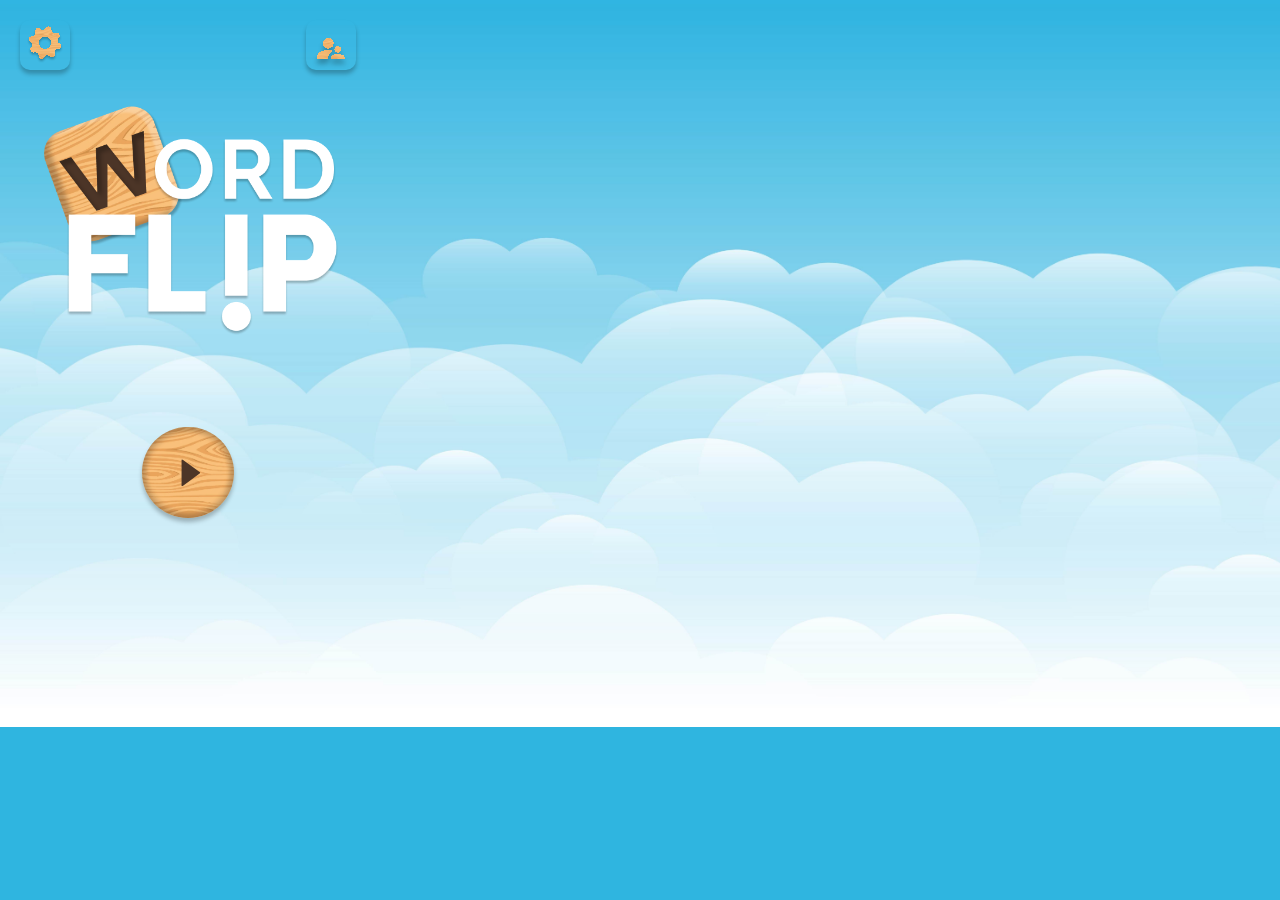
<file: index.html>
<!DOCTYPE html>
<html lang="en">
<head>
    <meta charset="UTF-8">
    <meta http-equiv="X-UA-Compatible" content="IE=edge">
    <meta name="viewport" content="width=device-width, initial-scale=1.0">
    <title>Word Flip</title>
    <link rel="stylesheet" href="CSS/home.css">
    <script src="JS/howler.core.js"></script>
    <script src="JS/home.js" defer></script>
</head>
<body>
    <div id="header">
        <button class="settings button">
            <div id="sound-container">
                <input type="range" min="0" max="1" step="0.1">
                <div class="sound-icon"></div>
            </div>
        </button>
        <div id="announcer" class="hidden">Social features are not yet implemented.</div>
        <button class="account button"></button>
    </div>
    <div id="icon-container"></div>
    <div id="menu">
        <button class="play button wood"></button>
        <div id="play-options" class="wood">
            <div class="content">
                <button class="option timed"></button>
                <button class="option daily"></button>
                <div class="timed-options">
                    <button id="thirty" data-value="30000"></button>
                    <button id="one" data-value="60000"></button>
                    <button id="two" data-value="120000"></button>
                </div>
            </div>
        </div>
    </div>
</body>
</html>
</file>
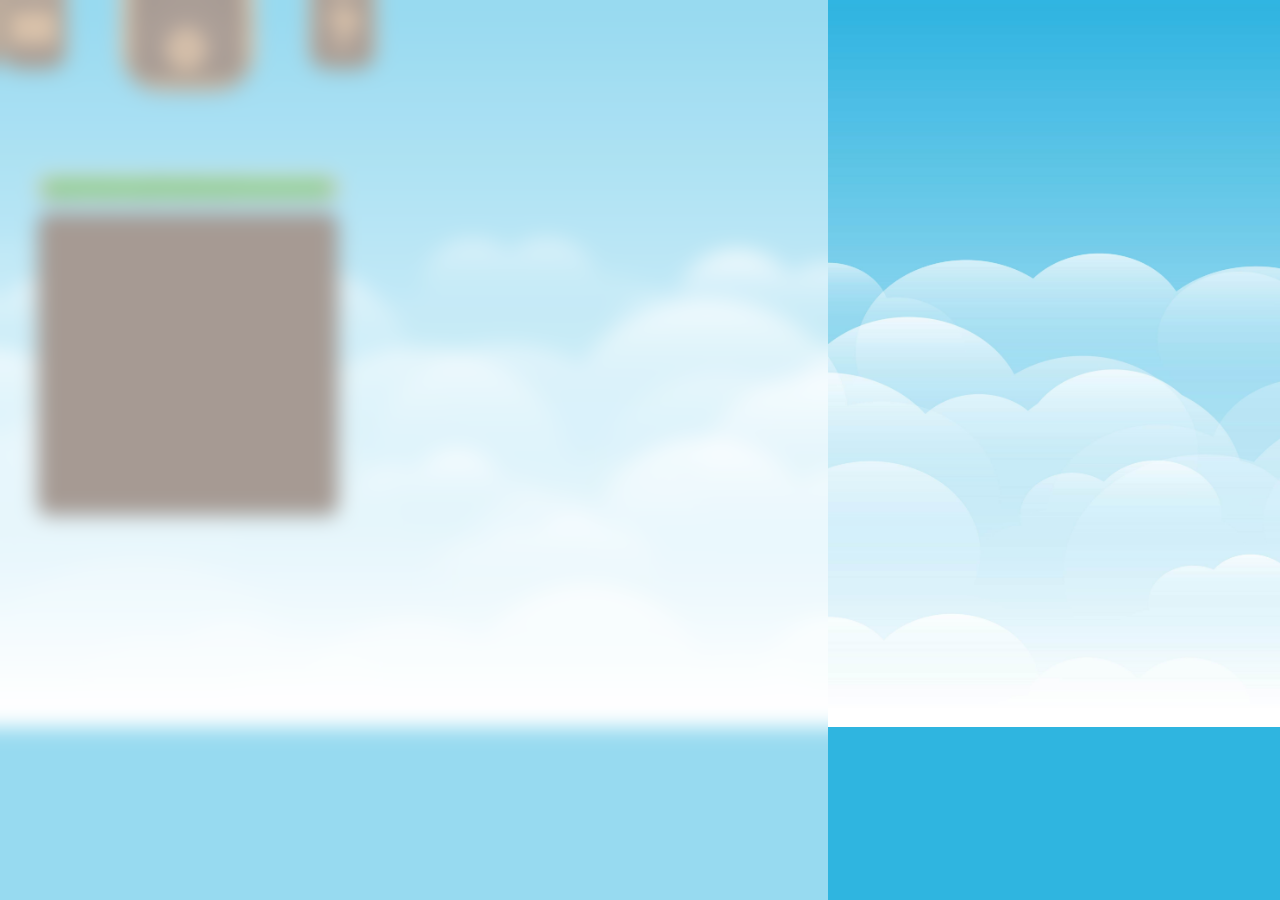
<file: game.html>
<!DOCTYPE html>
<html>
    <head>
        <meta charset="utf-8">
        <meta http-equiv="X-UA-Compatible" content="IE=edge">
        <title>Word Flip</title>
        <meta name="description" content="">
        <meta name="viewport" content="width=device-width, initial-scale=1">
        <link rel="stylesheet" href="CSS/game.css">
        <link rel="stylesheet" href="CSS/menus.css">
        <script src="JS/howler.core.js"></script>
        <script src="JS/solutions.js"></script>
        <script src="JS/seedrandom.js"></script>
        <script src="JS/animations.js" defer></script>
        <script src="JS/script.js" defer></script>
    </head>
    <body>
        <div id="tutorial" class="hidden">
            <button id="exit-tutorial">X</button>
            <div id="tutorial-pages">
                <div class="page-control left hidden"></div>
                <div id="pages" class="wood">
                    <div id="page-container">
                        <img class="page" src="ASSETS/TUTORIALS/tutorial-1.gif" alt="">
                        <img class="page" src="ASSETS/TUTORIALS/tutorial-2.png" alt="">
                        <img class="page" src="ASSETS/TUTORIALS/tutorial-3.gif" alt="">
                        <img class="page" src="ASSETS/TUTORIALS/tutorial-4.gif" alt="">
                        <img class="page" src="ASSETS/TUTORIALS/tutorial-5.png" alt="">
                    </div>
                </div>
                <div class="page-control right"></div>
            </div>
            <p id="tutorial-page-description" class="wood">Click and hold on a tile, then drag over nearby tiles to form words!</p>
            <div id="tutorial-page-select">
                <div class="tutorial-page-select-button selected"></div>
                <div class="tutorial-page-select-button"></div>
                <div class="tutorial-page-select-button"></div>
                <div class="tutorial-page-select-button"></div>
                <div class="tutorial-page-select-button"></div>
            </div>
        </div>
        <div id="start">
            <span class="start-text"></span>
        </div>
        <div id="pause-menu" class="hidden">
            <div class="menu wood">
                <div class="content">
                    <div class="menu-title"></div>
                    <div class="menu-options">
                        <div class="icon restart"></div>
                        <div class="icon resume"></div>
                        <div class="icon home"></div>
                    </div>
                </div>
            </div>
        </div>
        <div id="finish" class="hidden" data-high="0">
            <div class="menu wood">
                <div class="content">
                    <div class="menu-title"></div>
                    <div class="menu-content">
                        <div class="item-title sc"></div>
                        <div class="item-value sc"></div>
                        <div class="item-title words"></div>
                        <div class="item-value words"></div>
                    </div>
                    <div class="menu-options">
                        <div class="button restart"></div>
                        <div class="button home"></div>
                    </div>
                </div>
            </div>
        </div>
        <div id="top">
            <div class="menu-item wood left">
                <div class="content">
                    <div class="icon pause"></div>
                </div>
            </div>
            <div class="menu-item wood center">
                <div class="content">
                    <div class="score-title"></div>
                    <span class="score">0</span>
                    <div id="temp-scores">
                        <span class="base"></span>
                        <span class="bonus"></span>
                        <span id="announce">all clear!</span>
                    </div>
                </div>
            </div>
            <div class="menu-item wood right">
                <div class="content">
                    <div class="icon help"></div>
                </div>
            </div>
        </div>
        <div id="bottom">
            <div id="container">
                <div id="timer" class="wood"></div>
                <div id="game-board"></div>
            </div>
        </div>
    </body>
</html>
</file>
<file: CSS/home.css>
@import url('https://fonts.googleapis.com/css2?family=Raleway:wght@500&family=Roboto&display=swap');

*, *::before, *::after {
    -webkit-font-smoothing: antialiased;
    box-sizing: border-box;
    margin: 0;
    padding: 0;
    user-select: none;
}

body {
    background-color: var(--bg-color);
    /* height: 100vh;
    width: 100vw; */
    width: 376px;
    height: 600px;
    background-size: cover;
    overflow: hidden auto;
    background: #2FB5E0 url("../ASSETS/sky.jpg") no-repeat center;
    background-size: cover;
    display: flex;
    flex-direction: column;
    position: relative;
}

::-webkit-scrollbar {
    display: none;
}   

button {
    appearance: none;
    cursor: pointer;
    border: unset;
    background: unset;
}

.wood {
    background-image: url("../ASSETS/wood.jpg");
    background-position: center;
    background-size: cover;
    background-repeat: no-repeat;
}

#icon-container, #menu {
    width: 100%;
    height: 42.5%;
    display: flex;
    align-items: center;
    justify-content: center;
    flex-direction: column;
    gap: 4vh;
}

#icon-container {
    background: url("../ASSETS/logo.png") no-repeat center;
    background-size: 60%;
}

#header {
    width: 100%;
    height: 15%;
    padding: 20px;
    position: relative;
}

#announcer {
    position: absolute;
    width: 50%;
    height: 60%;
    left: 50%;
    transform: translate(-50%, 40%);
    display: flex;
    align-items: center;
    justify-content: center;
    text-align: center;
    font-family: Raleway, monospace;
    color: white;
    background-color: rgba(0, 0, 0, .5);
    padding: 0px 5px;
    border-radius: 10px;
    font-size: 3vw;
    top: -100%;
    opacity: 0;
    transition: all 200ms ease-out;
}

#announcer:not(.hidden) {
    top: 0;
    opacity: 1;
}

#header > .button {
    height: 100%;
    aspect-ratio: 1;
    box-shadow: 0px 4px 4px rgba(0, 0, 0, .25);
    border-radius: 10px;
    transition: box-shadow 100ms ease-out, transform 100ms ease-out;
    background-size: 75%;
    position: relative;
}

.button.settings {
    background: url("../ASSETS/gear.svg") no-repeat center;
}

.button.account {
    float: right;
    background: url("../ASSETS/user.svg") no-repeat center bottom;
}

.button.settings:not(.open) > #sound-container {
    display: none;
}

.button.settings.open {
    aspect-ratio: 5 / 1 !important;
    background-position: 3%;
    background-size: 15% !important;
}

#sound-container {
    position: absolute;
    top: 0;
    left: 25%;
    height: 100%;
    width: 100%;
    display: flex;
    align-items: center;
}

.sound-icon {
    height: 100%;
    aspect-ratio: 1;
    background: url("../ASSETS/sound.svg") no-repeat center;
    background-size: 50%;
    transform: rotateY(180deg);
}

.button.play {
    position: relative;
    width: 30%;
    aspect-ratio: 1;
    max-width: 10rem;
    border-radius: 50%;
    transition: all 100ms ease-out;
    font-family: Raleway, monospace;
    text-transform: uppercase;
    font-weight: bold;
    box-shadow:     
        4px -4px 4px inset rgba(0, 0, 0, .12),
        -4px -4px 4px inset rgba(0, 0, 0, .12),
        -4px 4px 4px inset rgba(0, 0, 0, .12),
        4px 4px 4px inset rgba(0, 0, 0, .12),
        0px 4px 4px rgba(0, 0, 0, .25);
    animation: bob 2s ease-in-out infinite;
    transition: transform 500ms ease-out;
    z-index: 2;
}

@keyframes bob {
    0% { top: -5% }
    50% { top: 5% }
    100% { top: -5% }
}

#menu > .button::after {
    content: '';
    position: absolute;
    left: 53%;
    top: 50%;
    transform: translate(-50%, -50%);
    width: 30%;
    height: 30%;
    background: url("../ASSETS/play.svg") no-repeat center;
    background-size: contain;
}

.button.play.open {
    animation: unset !important;
    transform: translateX(-100%);
}

.button.play.open + #play-options {
    opacity: 1;
    width: 75%;
    max-width: 25rem;
    aspect-ratio: 3 / 1;
}

#play-options {
    position: absolute;
    width: 30%;
    max-width: 10rem;
    aspect-ratio: 1;
    z-index: 1;
    border-radius: 50vh;
    opacity: 0;
    transition: all 500ms ease-out;
    display: flex;
    align-items: center;
    box-shadow:
        -4px 4px 4px inset rgba(0, 0, 0, .25),
        -4px -4px 4px inset rgba(0, 0, 0, .25),
}

.content {
    width: 95%;
    height: 75%;
    background-color: #4C3527;
    border-radius: 50vh;
    box-shadow:
        -4px 4px 4px rgba(0, 0, 0, .25),
        -4px -4px 4px rgba(0, 0, 0, .25);
    display: flex;
    align-items: center;
    gap: 5%;
    overflow: hidden;
    position: relative;
}

.content > .option {
    position: relative;
    left: 40%;
    height: 75%;
    aspect-ratio: 1;
    background-size: contain;
    transform: translateY(-150%);
    transition: all 500ms ease-out;
}

.button.play.open + #play-options > .content > .option {
    transform: translateY(0);
}

.option.timed {
    background: url("../ASSETS/timed-t.svg") no-repeat center;
}

.option.daily {
    background: url("../ASSETS/daily-t.svg") no-repeat center;
    background-size: 90%;
}

.timed-options {
    position: absolute;
    width: 100%;
    height: 100%;
    left: 100%;
    background-color: #6b4b37;
    box-shadow: 
        -4px 4px 4px inset rgba(0, 0, 0, .05),
        -4px -4px 4px inset rgba(0, 0, 0, .05);
    transition: all 250ms ease-out;
    border-radius: 50vh;
    display: flex;
    align-items: center;
    gap: 5%;
}

.option.timed.open ~ .timed-options {
    left: 0%;
}

.timed-options > * {
    position: relative;
    left: 37%;
    height: 60%;
    aspect-ratio: 8 / 9;
    background-size: contain;
    transition: all 100ms ease-out;
}

#thirty {
    background: url("../ASSETS/30.svg") no-repeat center;
}

#one {
    background: url("../ASSETS/1.svg") no-repeat center;
}

#two {
    background: url("../ASSETS/2.svg") no-repeat center;
}

@media (hover: hover) {
    #header > .button:hover {
        box-shadow: unset;
        transform: translateY(4px);
    }

    .timed-options > *:hover {
        transform: scale(1.05);
    }
}

@media screen and (orientation: landscape) {
    #menu {
        padding: 4vh;
    }

    #announcer {
        font-size: 3vh;
    }

    #icon-container {
        position: relative;
        left: 50%;
        transform: translateX(-50%);
        width: 80%;
        background-size: contain;
    }
}
</file>
<file: CSS/game.css>
@import url('https://fonts.googleapis.com/css2?family=Raleway:wght@500&family=Roboto&display=swap');

:root {
    --border-rad: 10px;
    --bg-color: rgb(45, 45, 45);
    --container-color: #4C3527;
    --text-color: black;
    --tile-color: #FDBF78;
    --gap: 2.5vw;
    --shadow: 0px .5vh .5vh rgba(0, 0, 0, .25);
}


*, *::before, *::after {
    -webkit-font-smoothing: antialiased;
    box-sizing: border-box;
    margin: 0;
    padding: 0;
    user-select: none;
}

body {
    background-color: var(--bg-color);
    /* height: 100vh;
    width: 100vw; */
    width: 376px;
    height: 600px;
    display: flex;
    align-items: center;
    overflow: hidden;
    background: #2FB5E0 url("../ASSETS/sky.jpg") no-repeat center;
    background-size: cover;
    flex-direction: column;
}

.wood {
    background-image: url("../ASSETS/wood.jpg");
    background-position: center;
    background-size: cover;
    background-repeat: no-repeat;
}

#start {
    position: absolute;
    width: 100vw;
    height: 100vh;
    z-index: 999;
    background-color: rgba(255, 255, 255, .5);
    backdrop-filter: blur(10px);
    display: flex;
    align-items: center;
    justify-content: center;
}

@keyframes hd {
    0% { opacity: 1 }
    99% { opacity: 0 }
    100% { display: none; }
}

#start.hidden {
    /* animation: hd 500ms ease-out;  */
    display: none;
}

.start-text {
    font-size: 15vh;
    color: rgba(0, 0, 0, .5);
    font-family: Raleway, monospace;
}

@keyframes text-fade {
    from { transform: scale(1); opacity: 1; }
    to { transform: scale(.25); opacity: 0 }
}

#top {
    position: relative;
    width: 100%;
    max-width: 60rem;
    height: 15%;
    display: flex;
    gap: calc(var(--gap) * 3);
}

.menu-item {
    position: relative;
    --rad: calc(var(--border-rad) * 2);
    background-size: 100% 100%;
    box-shadow:
        -4px -4px 4px inset rgba(0, 0, 0, .25),
        4px -4px 4px inset rgba(0, 0, 0, .25),
        var(--shadow);
    display: flex;
    justify-content: center;
}

.content {
    background-color: var(--container-color);
    border-radius: 0 0 var(--border-rad) var(--border-rad);
    box-shadow:
        -4px 4px 4px rgba(0, 0, 0, .25),
        4px 4px 4px rgba(0, 0, 0, .25),
        4px -4px 4px inset rgba(0, 0, 0, .1),
        -4px -4px 4px inset rgba(0, 0, 0, .1);
    background-image: radial-gradient(62.89% 62.89% at 50% 50%, #644837 0%, #4C3527 100%);
    width: 85%;
    display: flex;
    align-items: center;
    justify-content: center;
    flex-direction: column;
    font-family: Raleway, monospace;
}

.menu-item:not(.center) {
    border-radius: 0 0 var(--rad) var(--rad);
    height: 75%;
    width: 25%;
    padding-bottom: 1.5%;
}

.menu-item:not(.center) > .content {
    transition: all 100ms ease-out;
}

.menu-item.center {
    --rad: calc(var(--border-rad) * 4);
    border-radius: 0 0 var(--rad) var(--rad);
    width: 50%;
    padding-bottom: 3%;
}

.menu-item.center > .content {
    --rad: calc(var(--border-rad) * 2);
    border-radius: 0 0 var(--rad) var(--rad);
    font-size: 7vw;
    padding: var(--gap);
    line-height: 1;
}

.score-title {
    width: 60%;
    height: calc(100% / 3);
    background: url("../ASSETS/score-text.svg") no-repeat center;
}

.score {
    width: 100%;
    height: calc(100% * (2 / 3));
    color: var(--tile-color);
    font-weight: bold;
    letter-spacing: 2px;
    display: flex;
    align-items: center;
    justify-content: center;
    text-shadow: 0px 4px 4px rgba(0, 0, 0, .25);
}

#temp-scores {
    position: absolute;
    top: 100%;
    width: 100%;
    display: flex;
    flex-direction: column;
    flex-direction: row;
    justify-content: center;
    gap: var(--gap);
    text-align: center;
}

#announce {
    opacity: 0;
    transform: translateY(-20%);
    position: absolute;
    /* top: 3.5vw; */
    text-transform: uppercase;
    font-size: 80%;
    font-weight: bold;
    color: rgba(0, 0, 0, .25);
    transition: all 200ms ease-in;
}

#announce.visible {
    opacity: 1;
    transform: translateY(0px);
}

.base, .bonus {
    color: rgba(0, 0, 0, .25);
    font-size: 75%;
    text-align: center;
    animation: flash 1.5s infinite ease-in-out;
}

.icon {
    width: 75%;
    height: 75%;
    background-repeat: no-repeat;
    background-size: fill;
    background-position: center;
    cursor: pointer;
    transition: transform 100ms ease-out;
    transform-origin: center center;
}

.icon.pause {
    background-image: url("../ASSETS/pause.svg");
}

.icon.help {
    background-image: url("../ASSETS/question-mark.svg");
}

.icon.pause.pressed {
    transform: scale(1.1);
}

.icon.settings.pressed {
    transform: rotate(45deg);
}

#bottom {
    width: 100%;
    height: 85%;
    display: flex;
    align-items: center;
    justify-content: center;
}

#container {
    width: min(40rem, 80%);
    display: flex;
    flex-direction: column;
    gap: calc(var(--gap) * .75);
}

#game-board {
    width: 100%;
    background-color: var(--container-color);
    border-radius: var(--border-rad);
    padding: var(--gap);
    aspect-ratio: 1;
    position: relative;
    font-family: Roboto, monospace;
    display: grid;
    grid-template: repeat(var(--board-size), 2fr) / repeat(var(--board-size), 1fr);
    gap: var(--gap);
    box-shadow: var(--shadow);
}

#timer {
    position: relative;
    width: 100%;
    aspect-ratio: 13 / 1;
    background-color: var(--container-color);
    border-radius: 50vw;
    display: flex;
    justify-content: left;
    align-items: center;
    --progress: 1;
    transform-origin: bottom;
    box-shadow: var(--shadow);
}

#timer::after {
    content: '';
    position: absolute;
    height: 70%;
    min-width: 5.5%;
    max-width: 97%;
    width: calc(99% * var(--progress));
    background-color: #00c921;
    border-radius: 50vw;
    left: 1.5%;
    background-blend-mode: darken;
    background: linear-gradient(rgba(0, 0, 0, .3), rgba(255, 255, 255, .3), rgba(0, 0, 0, .3)), #00c921;
    box-shadow:
        0px 4px 4px inset rgba(0, 0, 0, .25),
        0px -4px 4px inset rgba(0, 0, 0, .25),
        4px 0px 4px inset rgba(0, 0, 0, .25),
        -4px 0px 4px inset rgba(0, 0, 0, .25);
}

#timer::before {
    content: '';
    position: absolute;
    left: 50%;
    transform: translate(-50%);
    width: 97%;
    height: 70%;
    background-blend-mode: darken;
    background: url("../ASSETS/wood-dark.jpg"),rgba(76, 53, 39, .8);
    border-radius: 50vw;
    box-shadow:
        0px 4px 4px rgba(0, 0, 0, .25) inset,
        0px -4px 4px rgba(0, 0, 0, .25) inset;
}

#timer.flashing::after {
    animation: flash 500ms infinite;
}

.tile {
    position: relative;
    font-weight: bold;
    display: flex;
    align-items: center;
    justify-content: center;
    font-size: clamp(1em, 10vw , 5em);
    color: rgba(0, 0, 0, .75); 
    border-radius: calc(var(--border-rad) / 2);
    box-shadow: 
        0px 10px 10px rgba(0, 0, 0, .5),
        10px -10px 4px inset rgba(0, 0, 0, .075),
        -10px 10px 4px inset rgba(255, 255, 255, .15);
    color: var(--text-color);
    transition: transform 150ms ease-out; 
}

.tile::before {
    content: attr(data-lives);
    position: absolute;
    font-size: 25%;
    left: 10%;
    top: 10%;
    transition: transform 200ms ease-out;
}

.tile.changed::before {
    transform: scale(1.5);
}

.tile.switched {
    transform: rotateY(90deg);
}

.hc, .hovered, .includes, .valid {
    background-image: unset;
}

.tile.hovered, .tile.hc {
    background-color: #e7e5e8;
}

.tile.includes {
    background-color: #ffff7d;
}

.tile.valid {
    background-color: #9cf297;
}

.tile.hovered::after {
    content: '';
    position: absolute;
    background-color: rgba(255, 0, 0, .5);
    width: 15%;
    height: calc(100% + var(--gap) * 2);
    border-radius: 50vw;
    transform-origin: bottom;
    bottom: 50%;
    transform: rotate(var(--rotation));
    z-index: 999;
}

.tile.valid::after, .tile.includes::after {
    background-color: rgba(255, 255, 255, .75);
}

.tile.hovered.diag::after {
    height: calc(var(--diaglength) + var(--gap) * 2);
}

.hb {
    position: absolute;
    left: 0;
    top: 0;
    width: 100%;
    height: 100%; 
    /* background-color: rgba(255, 0, 0, .5); */
    border-radius: 40%;
}

@keyframes flash {
    0% {opacity: 1}
    50% {opacity: .5}
    100% {opacity: 1}
}

@media screen and (orientation: landscape) {
    :root {
        --gap: 2vh;
    }

    .menu-item.center > .content {
        font-size: 7vh;
    }

    #announce {
        top: 2vh;
        font-size: 50%;
    }
}

@media (max-width: 500px) {
    #top {
        top: 10%;
    }

    .menu-item.center {
        box-shadow:
            -4px -4px 4px inset rgba(0, 0, 0, .25),
            4px -4px 4px inset rgba(0, 0, 0, .25),
            0px 4px 4px inset rgba(0, 0, 0, .25),
            var(--shadow);
    }

    .menu-item.center > .content {
        height: 75%;
        width: 80%;
        position: absolute;
        left: 50%;
        top: 50%;
        transform: translate(-50%, -50%);
        box-shadow:
            -4px 4px 4px rgba(0, 0, 0, .25),
            4px 4px 4px rgba(0, 0, 0, .25),
            0px -4px 4px rgba(0, 0, 0, .25),
            4px -4px 4px inset rgba(0, 0, 0, .1),
            -4px -4px 4px inset rgba(0, 0, 0, .1);
    }

    .menu-item.center {
        border-radius: calc(var(--border-rad) * 2);
        height: 110%;
        transform: translateY(-15%);
    }

    .menu-item:not(.center), .menu-item:not(.center) > .content {
        background: unset;
        box-shadow: unset;
    }

    .menu-item:not(.center) > .content {
        width: 50%;
        height: 50%;
        box-shadow: 0px 4px 4px rgba(0, 0, 0, .25);
        border-radius: var(--border-rad);
    }

    .menu-item.center > .content {
        border-radius: var(--border-rad);
    }

    #temp-scores {
        top: 120%;
    }
}

@media (max-width: 500px) and (hover: hover) {
    .menu-item:not(.center) > .content:hover {
        box-shadow: unset;
        transform: translateY(4px);
    }
}

@media (min-width: 620px) {
    .menu-item.center > .content {
        gap: 10px;
    }
    
    .score-title {
        width: 40%;
    }

    .score {
        width: 60%;
    }
}
</file>
<file: CSS/menus.css>
#pause-menu.hidden, #settings-menu.hidden, #finish.hidden, #tutorial.hidden {
    display: none;
}

#pause-menu, #finish {
    position: absolute;
    z-index: 999;
    width: 100vw;
    height: 100vh;
    background-color: rgba(255, 255, 255, 0.3);
    backdrop-filter: blur(7px);
    display: flex;
    align-items: center;
    justify-content: center;
}

#finish > .menu {
    aspect-ratio: 4 / 5;
    max-width: 40rem;
}

#finish > .menu > .content {
    height: 80%;
    width: 75%;
}

@keyframes slide-in {
    0% { transform: translateY(-100vh) }
    100% { transform: translateY(0) }
}

@keyframes blur-in {
    0% { backdrop-filter: blur(0px); background-color: rgba(255, 255, 255, 0) }
    100% { backdrop-filter: blur(7px); background-color: rgba(255, 255, 255, .3) }
}

#pause-menu:not(.hidden) > .menu, #settings-menu:not(.hidden) > .menu, #finish:not(.hidden) > .menu {
    animation: slide-in 500ms ease-out forwards;
}

#pause-menu:not(.hidden), #settings-menu:not(.hidden), #finish:not(.hidden) {
    animation: blur-in 500ms ease-out forwards;
}

.menu {
    width: 75%;
    max-width: 60rem;
    aspect-ratio: 5 / 4;
    display: flex;
    align-items: center;
    justify-content: center;
    border-radius: calc(var(--border-rad) * 2);
    box-shadow:
        -4px -4px 4px inset rgba(0, 0, 0, .25),
        4px 4px 4px inset rgba(0, 0, 0, .25),
        0px 4px 4px rgba(0, 0, 0, .25);
}

.menu > .content {
    width: 80%;
    height: 75%;
    border-radius: var(--border-rad);
    display: flex;
    flex-direction: column;
    padding: calc(var(--gap) * 2);
    padding-bottom: 0px;
    box-shadow: 
        -4px 4px 4px rgba(0, 0, 0, .25),
        4px 4px 4px rgba(0, 0, 0, .25),
        0px -4px 4px rgba(0, 0, 0, .25),
        4px -4px 4px inset rgba(0, 0, 0, .1),
        -4px -4px 4px inset rgba(0, 0, 0, .1);
}

#pause-menu > .menu > .content > .menu-title {
    width: 100%;
    height: 30%;
    background: url("../ASSETS/paused-text.svg") no-repeat center;
    background-size: contain;
}

#pause-menu > .menu > .content > .menu-options {
    width: 100%;
    height: 70%;
    display: flex;
    align-items: center;
    gap: calc(var(--gap) * 2);
}

.menu-options > *:not(.resume) {
    width: 50%;
}

.menu-options > * {
    position: relative;
    width: 75%;
    background-size: contain;
}

.menu-options > .restart {
    background-image: url("../ASSETS/restart.png");
}

.menu-options > .resume {
    background-image: url("../ASSETS/resume.svg");
    width: 90%;
}

.menu-options > .home {
    background-image: url("../ASSETS/home.png");
}

#finish > .menu > .content > .menu-title {
    width: 100%;
    height: 15%;
    background: url("../ASSETS/finished-text.svg") no-repeat center;
    background-size: contain;
}

#finish > .menu > .content > .menu-content {
    width: 100%;
    height: 60%;
}

.item-title {
    width: 50%;
    height: 10%;
    background-size: contain;
}

.item-title.sc {
    background: url("../ASSETS/score-text.svg") no-repeat center;
}

.item-title.words {
    background: url("../ASSETS/words-text.svg") no-repeat center;
}

#finish[data-high="1"] > .menu > .content > .menu-content > .item-value.sc::after {
    content: 'new best!';
    font-size: 25%;
    padding: 5px 10px;
    display: flex;
    align-items: center;
    justify-content: center;
    position: absolute;
    text-align: center;
    left: calc(110% + 10px);
    top: 50%;
    transform: translateY(-50%);
    width: 50%;
    height: 50%;
    background-color: rgba(0, 0, 0, .5);
}

#finish[data-high="1"] > .menu > .content > .menu-content > .item-value.sc::before {
    content: '';
    position: absolute;
    left: 110%;
    top: 50%;
    transform: translateY(-50%);
    border-top: 10px solid transparent;
    border-right: 10px solid rgba(0, 0, 0, .5);
    border-bottom: 10px solid transparent;
}

.item-value {
    position: relative;
    display: flex;
    align-items: center;
    height: 40%;
    width: max-content;
    font-size: min(10vw, 6em);
    font-weight: bold;
    margin-left: 10%;
    color: white;
    text-shadow: 0px 4px 4px rgba(0, 0, 0, .25);
}

#finish > .menu > .content > .menu-options {
    width: 100%;
    height: 25%;
    display: flex;
    align-items: center;
    gap: 50%;
}

#finish > .menu > .content > .menu-options > .button {
    aspect-ratio: 1;
    cursor: pointer;
    background-repeat: no-repeat;
    background-position: center;
}



#tutorial {
    width: 100%;
    height: 100%;
    position: absolute;
    left: 0;
    top: 0;
    display: flex;
    flex-direction: column;
    align-items: center;
    justify-content: center;
    background-color: rgba(0, 0, 0, .75);
    z-index: 999;
    gap: 10px;
}

#tutorial-pages {
    width: 100%;
    height: 40%;
    display: flex;
    justify-content: center;
    gap: 10px;
}

#tutorial-page-select {
    height: 2%;
    display: flex;
    justify-content: center;
    align-items: center;
    gap: 5px;
}

.tutorial-page-select-button {
    height: 85%;
    aspect-ratio: 1;
    border-radius: 50%;
    background-color: #898989;
    cursor: pointer;
}

.tutorial-page-select-button.selected {
    height: 100%;
    background-color: white;
}

#pages {
    height: 100%;
    aspect-ratio: 1;
    background-color: white;
    border-radius: calc(var(--border-rad) / 2);
    display: grid;
    place-items: center;
    box-shadow:
        4px 4px 4px inset rgba(0, 0, 0, .25),
        -4px -4px 4px inset rgba(0, 0, 0, .25)
}

#page-container {
    height: 95%;
    aspect-ratio: 1;
    border-radius: calc(var(--border-rad) / 4);
    background-color: black;
    display: flex;
    align-items: center;
    justify-content: center;
    overflow: hidden;
    gap: 20%;
}

.page {
    position: relative;
    width: 80%;
    height: 80%;
    --left: 200%;
    left: var(--left);
    transition: left 250ms ease-out;
}

.page-control {
    height: 100%;
    aspect-ratio: 1 / 10;
    background: url("../ASSETS/chevron-large.svg") no-repeat center;
    background-size: contain;
}

.page-control.left {
    transform: rotateY(180deg);
}

.page-control.hidden {
    opacity: 0;
}

#tutorial-page-description {
    aspect-ratio: 4 / 1;
    height: 10%;
    font-weight: bold;
    border-radius: calc(var(--border-rad) / 2);
    padding: 0px 15px;
    display: flex;
    align-items: center;
    text-align: center;
    font-family: Raleway, monospace;
    box-shadow:
        4px 4px 4px inset rgba(0, 0, 0, .25),
        -4px -4px 4px inset rgba(0, 0, 0, .25)
}

#exit-tutorial {
    position: absolute;
    left: 5%;
    top: 5%;
    width: 3em;
    height: 3em;
    border: none;
    background-color: transparent;
    cursor: pointer;
    color: white;
    font-family: Raleway;
    font-weight: bold;
    transition: transform 200ms ease-out;
}



@media screen and (orientation: landscape) {
    #pause-menu > .menu {
        height: 75%;
    }
}

@media (hover: hover) {
    .menu-options > *:hover {
        transform: scale(1.15);
    }

    #exit-tutorial:hover {
        transform: scale(1.25);
    }
}
</file>
